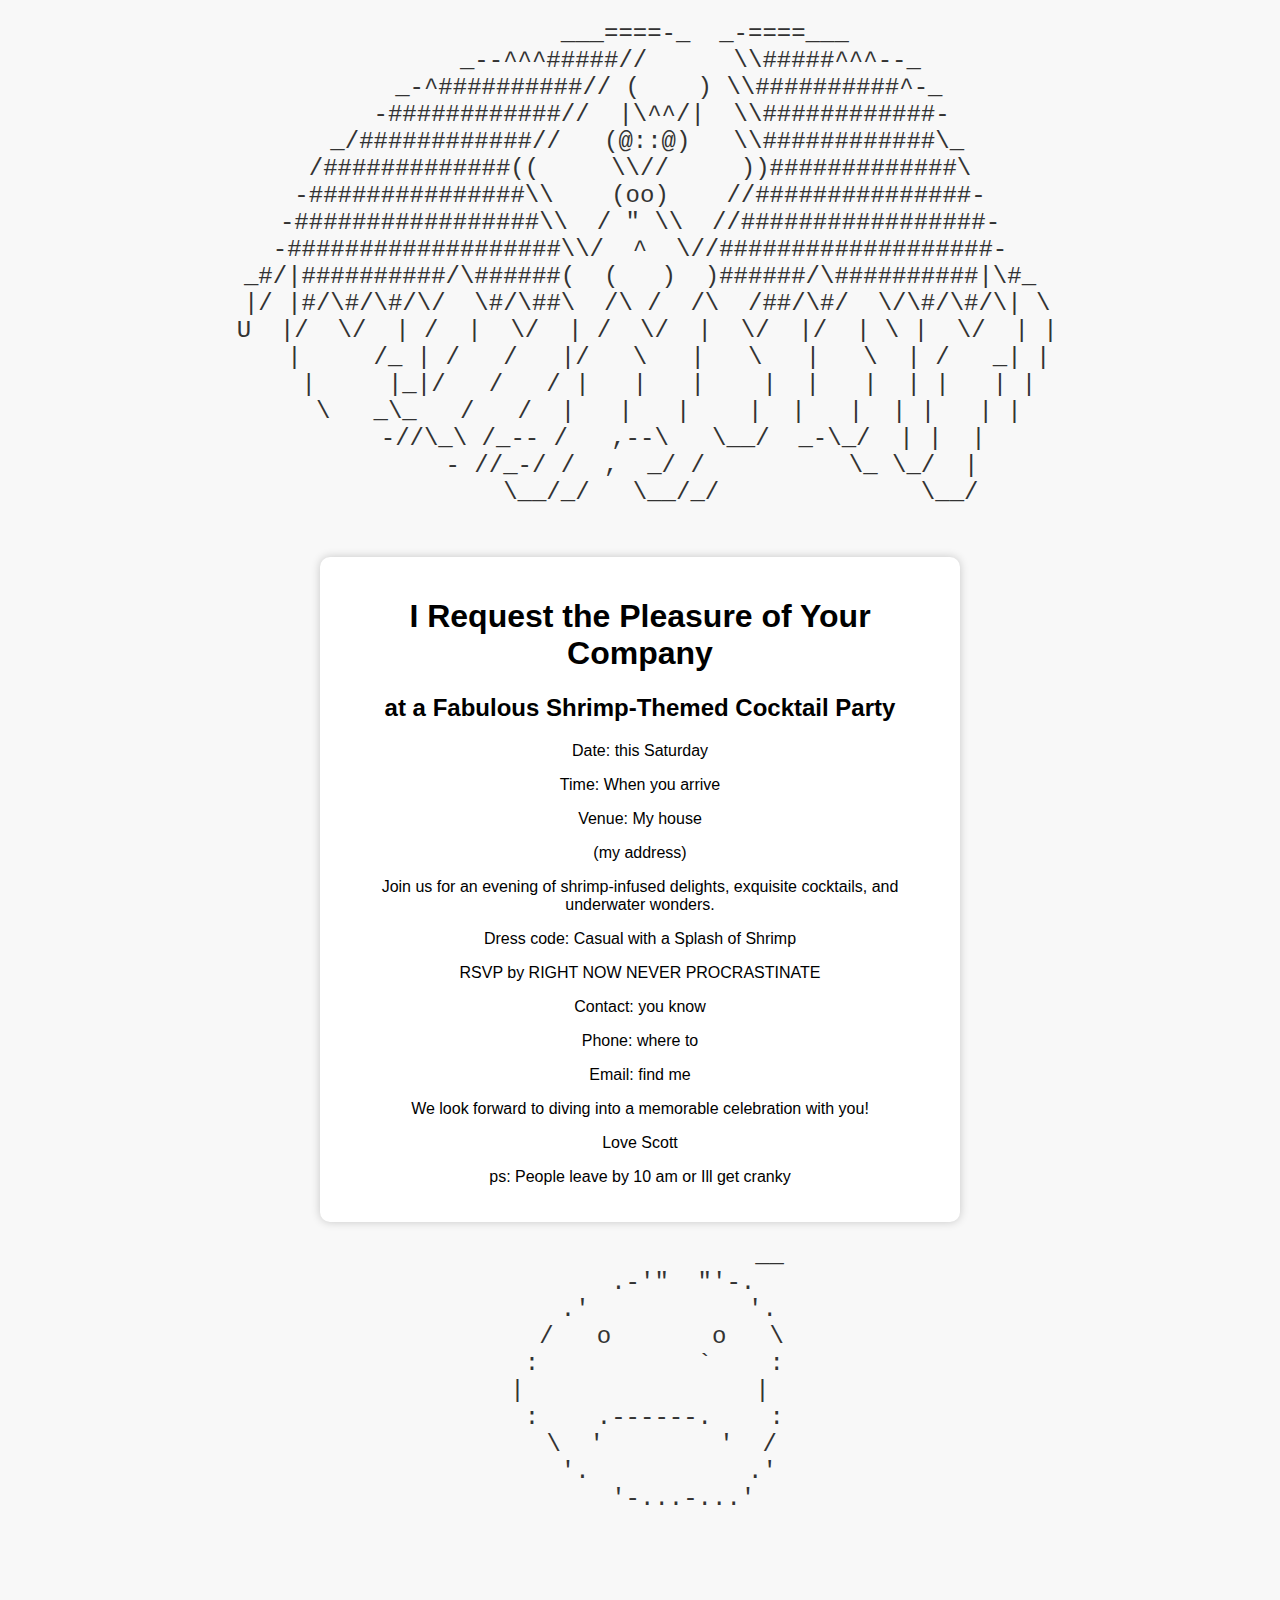
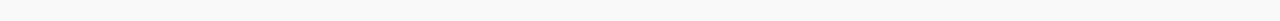
<file: index.html>
<!DOCTYPE html>
<html>
<head>
    <title>Shrimp-Themed Cocktail Party Invitation</title>
    <link rel="stylesheet" type="text/css" href="styles.css">
</head>
<body>
    <pre>
         ___====-_  _-====___
       _--^^^#####//      \\#####^^^--_
    _-^##########// (    ) \\##########^-_
   -############//  |\^^/|  \\############-
 _/############//   (@::@)   \\############\_
/#############((     \\//     ))#############\
-###############\\    (oo)    //###############-
-#################\\  / " \\  //#################-
-###################\\/  ^  \//###################-
_#/|##########/\######(  (   )  )######/\##########|\#_
 |/ |#/\#/\#/\/  \#/\##\  /\ /  /\  /##/\#/  \/\#/\#/\| \
 U  |/  \/  | /  |  \/  | /  \/  |  \/  |/  | \ |  \/  | |
    |     /_ | /   /   |/   \   |   \   |   \  | /   _| |
    |     |_|/   /   / |   |   |    |  |   |  | |   | |
    \   _\_   /   /  |   |   |    |  |   |  | |   | |
      -//\_\ /_-- /   ,--\   \__/  _-\_/  | |  |
          - //_-/ /  ,  _/ /          \_ \_/  |
              \__/_/   \__/_/              \__/
    </pre>
    <div class="invitation">
        <h1> I Request the Pleasure of Your Company</h1>
        <h2>at a Fabulous Shrimp-Themed Cocktail Party</h2>
        <p>Date: this Saturday</p>
        <p>Time: When you arrive</p>
        <p>Venue: My house</p>
        <p>(my address)</p>
        <p>Join us for an evening of shrimp-infused delights, exquisite cocktails, and underwater wonders.</p>
        <p>Dress code: Casual with a Splash of Shrimp</p>
        <p>RSVP by RIGHT NOW NEVER PROCRASTINATE</p>
        <p>Contact: you know</p>
        <p>Phone: where to</p>
        <p>Email: find me</p>
        <p>We look forward to diving into a memorable celebration with you!</p>
        <p>Love Scott</p>
                <p>ps: People leave by 10 am or Ill get cranky</p>
    </div>
        <pre>
                  __
      .-'"  "'-.
    .'           '.
   /   o       o   \
  :           `    :
  |                |  
  :    .------.    :
   \  '        '  /
    '.           .'
      '-...-...'

        </pre>
</body>
</html>
</file>
<file: styles.css>
body {
    background-color: #f8f8f8;
    font-family: Arial, sans-serif;
    text-align: center;
}

pre {
    font-size: 24px;
    color: #333;
    margin-top: 20px;
}

.invitation {
    background-color: #fff;
    max-width: 600px;
    margin: 20px auto;
    padding: 20px;
    border-radius: 10px;
    box-shadow: 0px 0px 10px rgba(0, 0, 0, 0.2);
}
</file>
